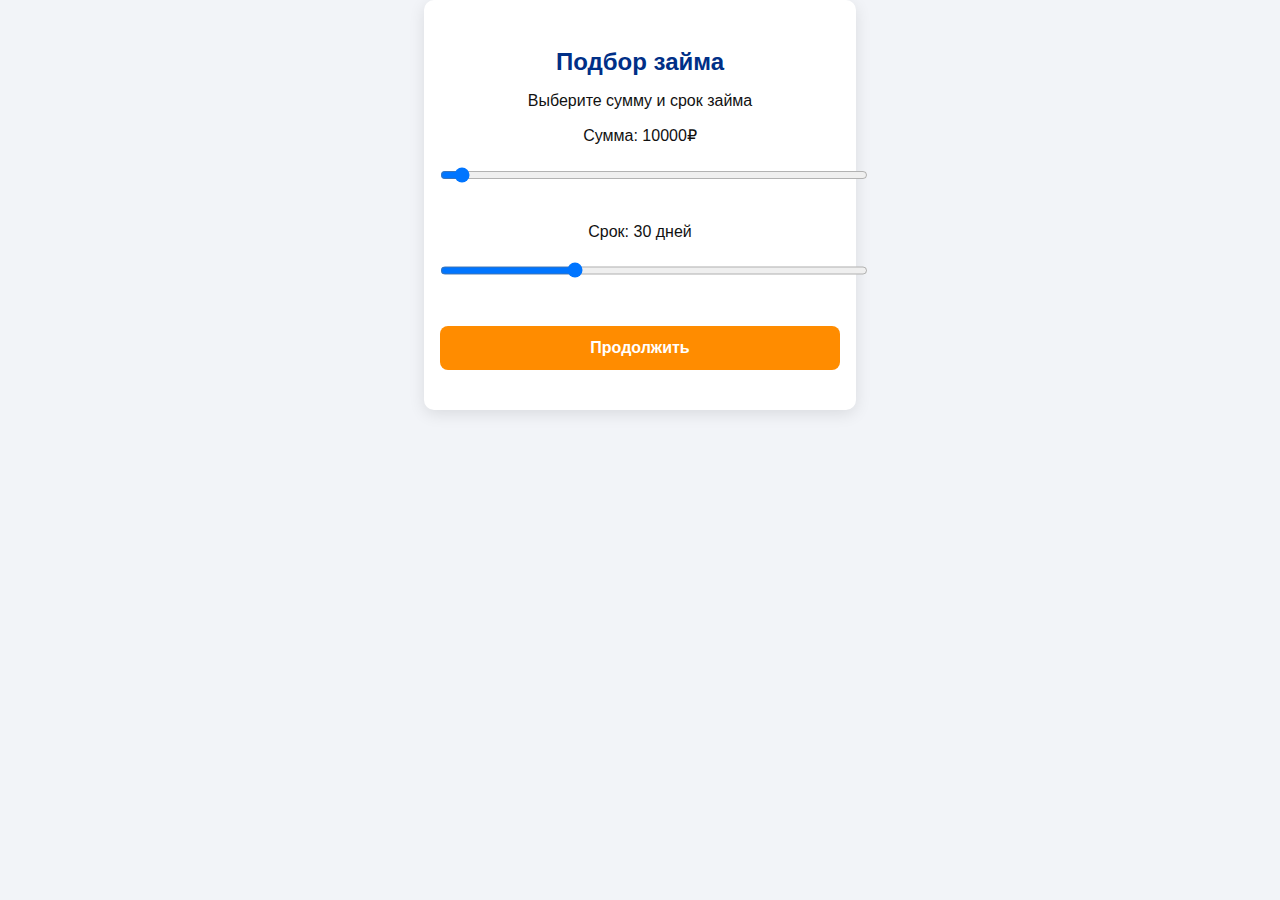
<file: index.html>
<!DOCTYPE html>
<html lang="ru">
<head>
  <meta charset="UTF-8">
  <meta name="viewport" content="width=device-width, initial-scale=1">
  <title>Подбор займа</title>
  <link rel="stylesheet" href="style.css">
</head>
<body>
  <div class="container">
    <h1>Подбор займа</h1>
    <p>Выберите сумму и срок займа</p>
    <form id="loanForm">
      <label>Сумма: <span id="amountDisplay">10000₽</span></label>
      <input type="range" id="amount" min="10000" max="350000" step="1000" value="10000"><br>

      <label>Срок: <span id="termDisplay">30 дней</span></label>
      <input type="range" id="term" min="5" max="90" step="5" value="30"><br>

      <button type="submit">Продолжить</button>
    </form>
  </div>

  <script>
    const amountRange = document.getElementById('amount');
    const termRange = document.getElementById('term');
    const amountDisplay = document.getElementById('amountDisplay');
    const termDisplay = document.getElementById('termDisplay');

    amountRange.addEventListener('input', () => {
      amountDisplay.textContent = `${amountRange.value}₽`;
    });

    termRange.addEventListener('input', () => {
      termDisplay.textContent = `${termRange.value} дней`;
    });

    document.getElementById('loanForm').addEventListener('submit', function(e) {
      e.preventDefault();
      localStorage.setItem('loanAmount', amountRange.value);
      localStorage.setItem('loanTerm', termRange.value);
      window.location.href = 'form.html';
    });
  </script>
</body>
</html>
</file>
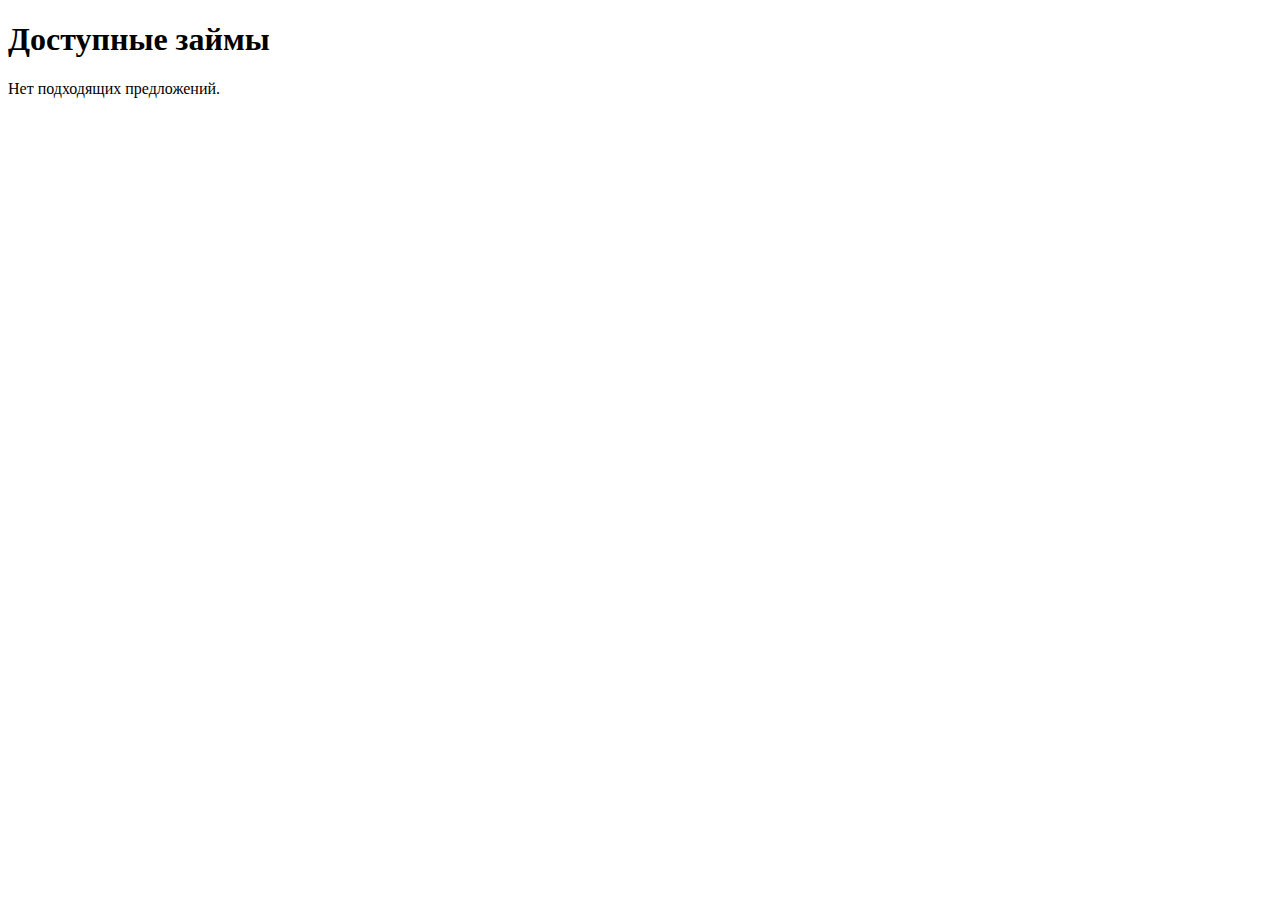
<file: offers.html>
<!DOCTYPE html>
<html lang="ru">
<head>
  <meta charset="UTF-8">
  <title>Предложения</title>
</head>
<body>
  <h1>Доступные займы</h1>
  <div id="result"></div>

  <script>
    const amount = localStorage.getItem('loanAmount');
    const term = localStorage.getItem('loanTerm');

    const offers = [
      { name: 'МФО А', link: 'https://example.com/a', min: 1000, max: 50000 },
      { name: 'МФО B', link: 'https://example.com/b', min: 3000, max: 70000 },
      { name: 'МФО C', link: 'https://example.com/c', min: 500, max: 20000 },
    ];

    const result = offers.filter(o => amount >= o.min && amount <= o.max)
      .map(o => `<p><a href="${o.link}" target="_blank">${o.name}</a> — подходит под ваш запрос</p>`)
      .join('');

    document.getElementById('result').innerHTML = result || '<p>Нет подходящих предложений.</p>';
  </script>
</body>
</html>
</file>
<file: style.css>
body, html {
  margin: 0;
  padding: 0;
  font-family: "Segoe UI", sans-serif;
  color: #fff;
}

.bg {
  background-image: url('images/background.jpg');
  background-size: cover;
  background-position: center;
  min-height: 100vh;
  display: flex;
  align-items: center;
  justify-content: center;
}

.container {
  width: 90%;
  max-width: 400px;
  padding: 2rem;
  border-radius: 16px;
  text-align: center;
}

.glass {
  background: rgba(0,0,0,0.6);
  backdrop-filter: blur(8px);
  box-shadow: 0 8px 32px rgba(0,0,0,0.2);
}

.logo {
  width: 100px;
  margin-bottom: 1rem;
}

.illustration {
  width: 100%;
  margin-bottom: 1rem;
}

form input, form button {
  display: block;
  width: 100%;
  margin: 0.5rem 0;
  padding: 0.8rem;
  border-radius: 8px;
  font-size: 16px;
  border: none;
}

form input {
  background: #fff;
  color: #000;
}

form button {
  background: #ff8c00;
  color: #fff;
  font-weight: bold;
  cursor: pointer;
  transition: background 0.3s;
}

form button:hover {
  background: #e57300;
}

.error {
  color: #ffcccc;
  margin-top: 0.5rem;
}body {
  margin: 0;
  font-family: "Segoe UI", sans-serif;
  background: #f2f4f8;
  color: #111;
}

.container {
  max-width: 400px;
  margin: 0 auto;
  padding: 2rem 1rem;
  background: white;
  box-shadow: 0 4px 16px rgba(0,0,0,0.1);
  border-radius: 10px;
}

h1 {
  font-size: 24px;
  color: #002f87;
  margin-bottom: 1rem;
}

form input, form button {
  display: block;
  width: 100%;
  margin: 0.5rem 0;
  padding: 0.8rem;
  border: 1px solid #ccc;
  border-radius: 8px;
  font-size: 16px;
}

form button {
  background: #ff8c00;
  color: white;
  border: none;
  font-weight: bold;
  cursor: pointer;
  transition: 0.3s;
}

form button:hover {
  background: #e67600;
}

.offer {
  display: block;
  background: #002f87;
  color: white;
  padding: 1rem;
  margin: 0.5rem 0;
  text-align: center;
  text-decoration: none;
  border-radius: 8px;
  font-weight: bold;
  transition: 0.2s;
}

.offer:hover {
  background: #001e5e;
}
</file>
